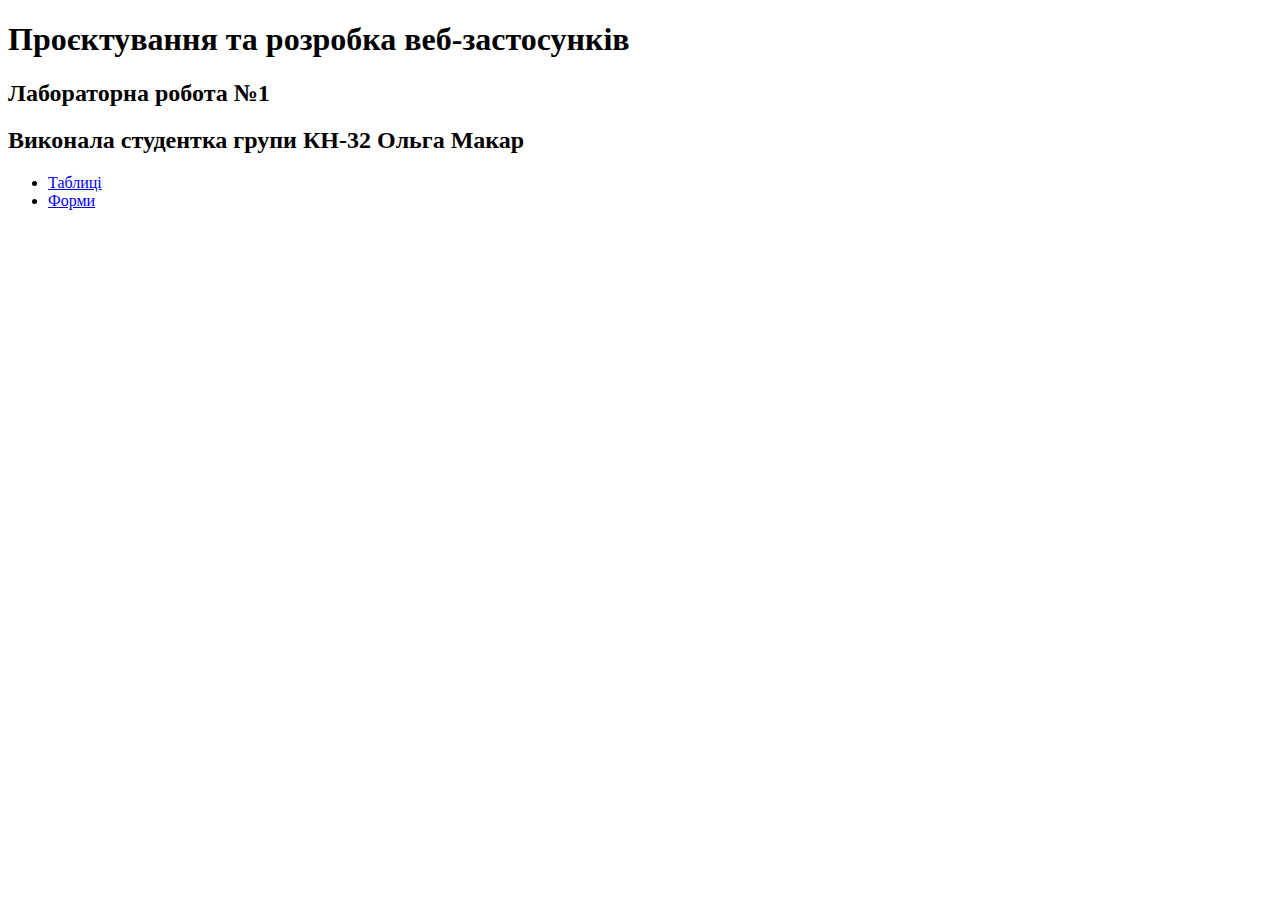
<file: index.html>
<!DOCTYPE html>
<html lang = "en">
    <head>
      <meta charset="UTF-8">
      <meta http-equiv="X-UA-Compatible" content="IE=edge">
      <meta name="viewport" content="width=device-width, initial scale=1.0">
      <title>Лабораторна робота №1</title>  
    </head>
    <h1>Проєктування та розробка веб-застосунків</h1>
    <h2>Лабораторна робота №1</h2>
    <h2>Виконала студентка групи КН-32 Ольга Макар</h2>
    <ul>
        <li>
            <a href="table.html">Таблиці</a>
        </li>
        <li>
            <a href="form.html">Форми</a>
        </li>
    </ul>

<body>
</body>
    
</html>
</file>
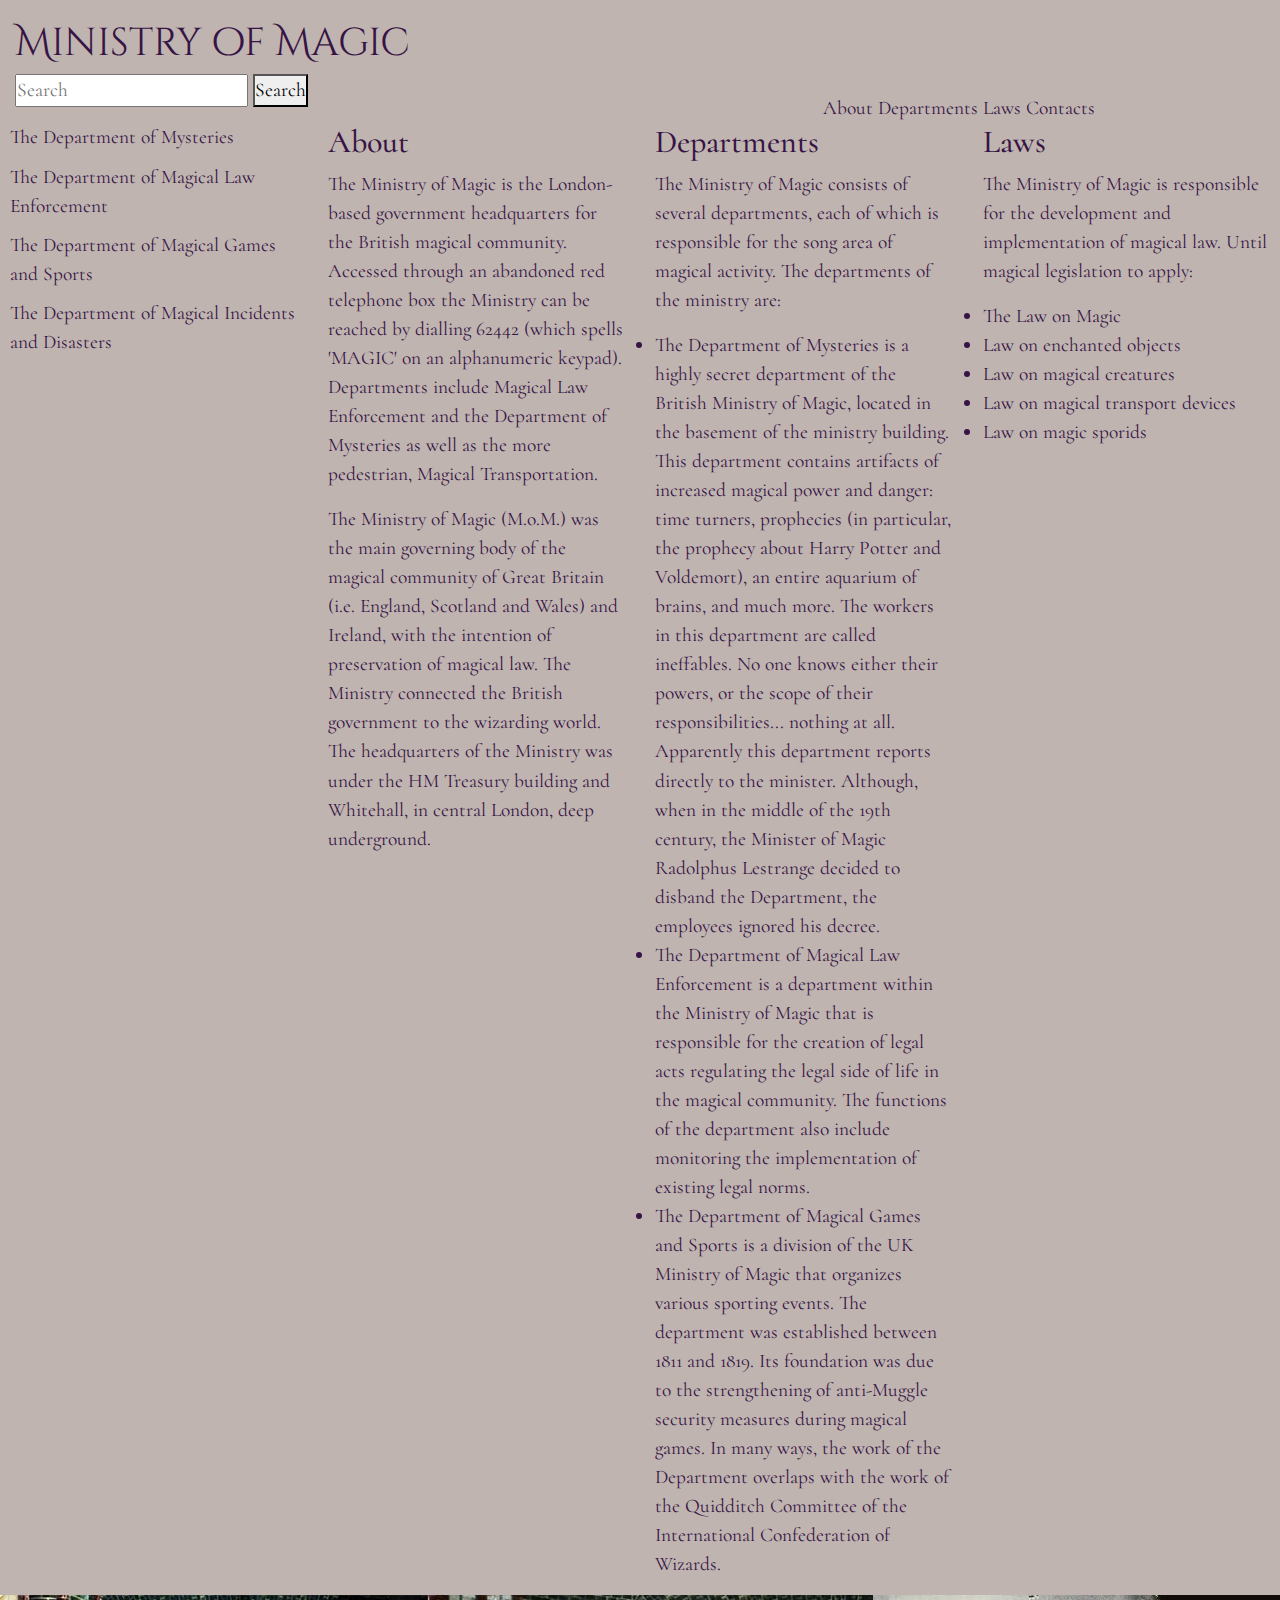
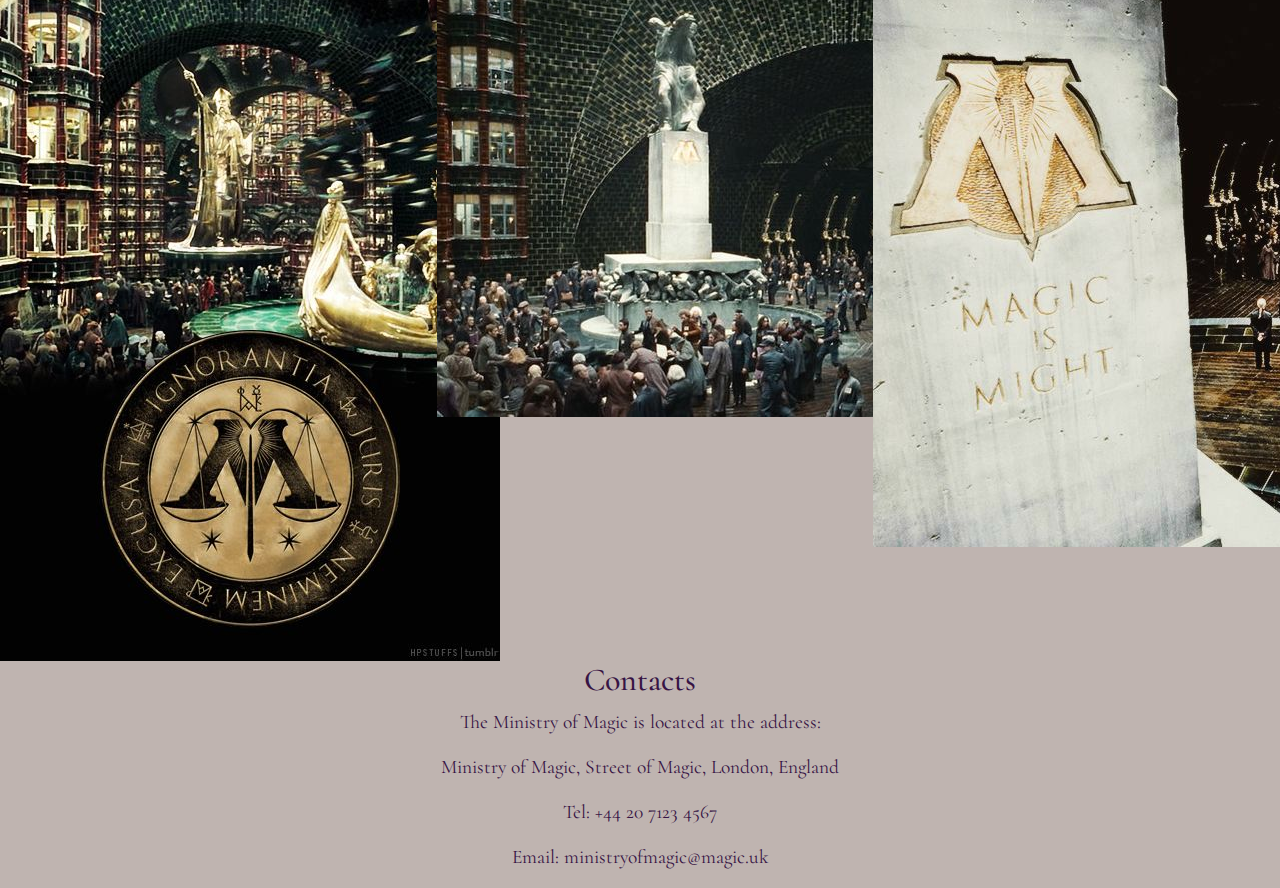
<file: module_1/WEB_module_1/index.html>
<!DOCTYPE html>
<html lang="uk">

<head>
    <meta charset="UTF-8">
    <title>Міністерство магії</title>
    <link rel="stylesheet" href="style.css">
    <link rel="stylesheet" href="https://cdn.jsdelivr.net/npm/bootstrap@4.0.0/dist/css/bootstrap.min.css"
        integrity="sha384-Gn5384xqQ1aoWXA+058RXPxPg6fy4IWvTNh0E263XmFcJlSAwiGgFAW/dAiS6JXm" crossorigin="anonymous" />
    <style>
        @import url('https://fonts.googleapis.com/css2?family=Cinzel+Decorative&display=swap');
    </style>
    <style>
        @import url('https://fonts.googleapis.com/css2?family=Cinzel+Decorative&family=Cormorant:wght@300&display=swap');
    </style>
</head>
<body>
        <header>
            <div class="row container">
                <div class="col-12">
                    <h1>Ministry of Magic</h1>
                        <nav>
                            <a href="#point1">About</a>
                            <a href="#point2">Departments</a>
                            <a href="#point3">Laws</a>
                            <a href="#point4">Contacts</a>
                        </nav>
                        <div class="search">
                            <input type="text" placeholder="Search">
                            <button type="submit">Search</button>
                        </div>
                </div>
            </div>
        </header>
        </div>
    </div>
    <div class="row">
        <div class="col-3 side-menu">
            <ul>
                <li><a href="#">The Department of Mysteries</a></li>
                <li><a href="#">The Department of Magical Law Enforcement</a></li>
                <li><a href="#">The Department of Magical Games and Sports</a></li>
                <li><a href="#">The Department of Magical Incidents and Disasters</a></li>
            </ul>
        </div>
    
        <div class="col-3">
            <a id="point1"><h2>About</h2></a>
                <p>
                    The Ministry of Magic is the London-based government headquarters for the British magical community. Accessed through an
                    abandoned red telephone box the Ministry can be reached by dialling 62442 (which spells 'MAGIC' on an alphanumeric
                    keypad). Departments include Magical Law Enforcement and the Department of Mysteries as well as the more pedestrian,
                    Magical Transportation.
                </p>
                <p>
                    The Ministry of Magic (M.o.M.) was the main governing body of the magical community of Great Britain (i.e. England,
                    Scotland and Wales) and Ireland, with the intention of preservation of magical law. The Ministry connected the British
                    government to the wizarding world. The headquarters of the Ministry was under the HM Treasury building and Whitehall,
                    in central London, deep underground.
                </p>
           
        </div>
        <div class="col-3">
            <a id="point2"><h2>Departments</h2></a>
                <p>
                    The Ministry of Magic consists of several departments, each of which is responsible for the song
                    area of magical activity. The departments of the ministry are:
                </p>
            <ul>
                <li>The Department of Mysteries is a highly secret department of the British Ministry of Magic, located in the basement of
                the ministry building. This department contains artifacts of increased magical power and danger: time turners,
                prophecies (in particular, the prophecy about Harry Potter and Voldemort), an entire aquarium of brains, and much more.
                The workers in this department are called ineffables. No one knows either their powers, or the scope of their
                responsibilities... nothing at all. Apparently this department reports directly to the minister. Although, when in the
                middle of the 19th century, the Minister of Magic Radolphus Lestrange decided to disband the Department, the employees
                ignored his decree.</li>
                <li>The Department of Magical Law Enforcement is a department within the Ministry of Magic that is responsible for the
                creation of legal acts regulating the legal side of life in the magical community. The functions of the department also
                include monitoring the implementation of existing legal norms.</li>
                <li>The Department of Magical Games and Sports is a division of the UK Ministry of Magic that organizes
                various sporting events.
                The department was established between 1811 and 1819. Its foundation was due to the strengthening of anti-Muggle
                security measures during magical games. In many ways, the work of the Department overlaps with the work of the Quidditch
                Committee of the International Confederation of Wizards.</li>
            </ul>
        </div>
        <div class="col-3">
            <a id="point3"><h2>Laws</h2></a>
                <p>
                    The Ministry of Magic is responsible for the development and implementation of magical law. Until magical
                    legislation to apply:
                </p>
            <ul>
                <li>The Law on Magic</li>
                <li>Law on enchanted objects</li>
                <li>Law on magical creatures</li>
                <li>Law on magical transport devices</li>
                <li>Law on magic sporids</li>
            </ul>
        </div>
    </div>
    <div class="row">
        <div class="col-4">
            <img src="images/MoM.jpg" alt="Міністерство магії" class="img first_img"> 
        </div>
        <div class="col-4">
            <img src="images/boo.jpg" alt="Міністерство магії" class="img">
        </div>
        <div class="col-4">
            <img src="images/tutu.jpg" alt="Міністерство магії" class="img">
        </div>
       
    </div>
    <div class="row">
        <div class="col-12 footer">
            <a id="point4"><h2>Contacts</h2></a>
            <p>
                The Ministry of Magic is located at the address:
                </p>
                <p>
                    Ministry of Magic, Street of Magic, London, England
                </p>
                <p>
                    Tel: +44 20 7123 4567
            </p>
            <p>
                Email: ministryofmagic@magic.uk
            </p>
        </div>
    </div>
</body>
</html>
</file>
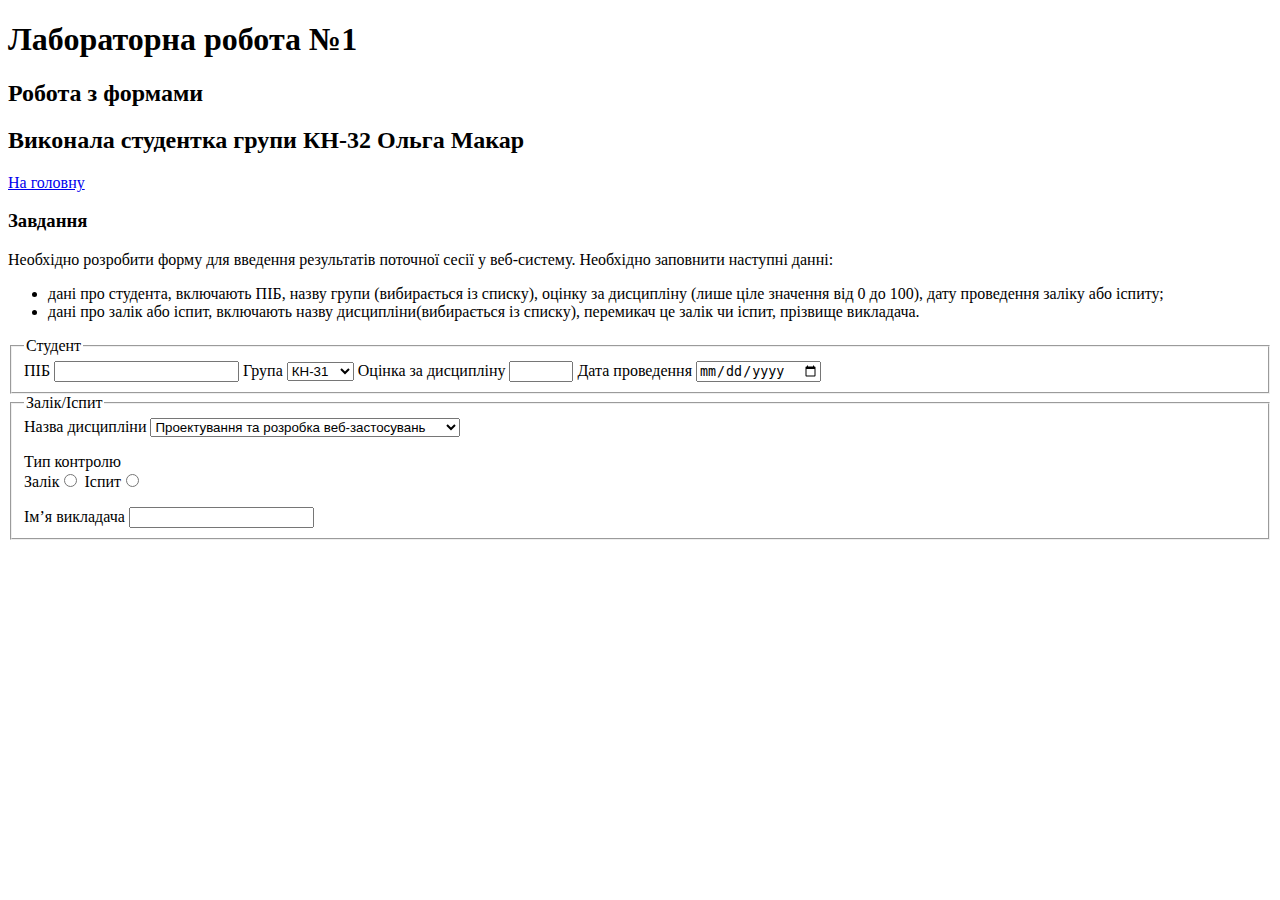
<file: form.html>
<!DOCTYPE html>
<html lang="uk">

<head>
    <meta charset="UTF-8">
    <title>Форма</title>
</head>

<body>
    <h1>Лабораторна робота №1</h1>
    <h2>Робота з формами</h2>
    <h2>Виконала студентка групи КН-32 Ольга Макар</h2>
    <a href="index.html">На головну</a>
    <h3>Завдання</h3>
    <p>Необхідно розробити форму для введення результатів поточної сесії
    у веб-систему. Необхідно заповнити наступні данні:</p>
    <ul>
        <li>
            дані про студента, включають ПІБ, назву групи (вибирається із
            списку), оцінку за дисципліну (лише ціле значення від 0 до 100), дату
            проведення заліку або іспиту;
        </li>
        <li>
            дані про залік або іспит, включають назву дисципліни(вибирається
            із списку), перемикач це залік чи іспит, прізвище викладача.
        </li>
    </ul>
    
    <form action="" method="POST">
        <fieldset>
            <legend>Студент</legend>
            <label> ПІБ
                <input id="student_name" type="text">
            </label>
            <label>Група
                <select>
                    <option>КН-31</option>
                    <option>КН-32</option>
                    <option>АнД-31</option>
                </select>
            </label>
            <label>Оцінка за дисципліну
                <input id="exam_grade" type="number" min="0" max="100">
            </label>
            <label>Дата проведення
                <input id="exam_date" type="date">
            </label>
        </fieldset>

        <fieldset>
            <legend>Залік/Іспит</legend>
            <label>Назва дисципліни
                <select>
                    <option>Проектування та розробка веб-застосувань</option>
                    <option>Менеджмент знань та онтологічний інжиніринг</option>
                    <option>Непроцедурне програмування</option>
                    <option>Високопродуктивні обчислення</option>
                    <option>Штучний інтелект</option>
                    <option>Системний аналіз</option>
                    <option>Філософія</option>
                    <option>Технології компʼютерного проектування</option>
                    <option>Методи прийняття рішень</option>
                    <option>Розпізнавання образів і кластерний аналіз</option>
                </select>
            </label>
            <label>
                <p>Тип контролю
                    <br>
                    <label>Залік<input id="zalik" type="radio" name="session_type"></label>
                    <label>Іспит<input id="exam" type="radio" name="session_type"></label>
                </p>
            </label>
            <label>Імʼя викладача
                <input id="proffessor_name" type="text">
            </label>
        </fieldset>
    </form>

</body>
</html>
</file>
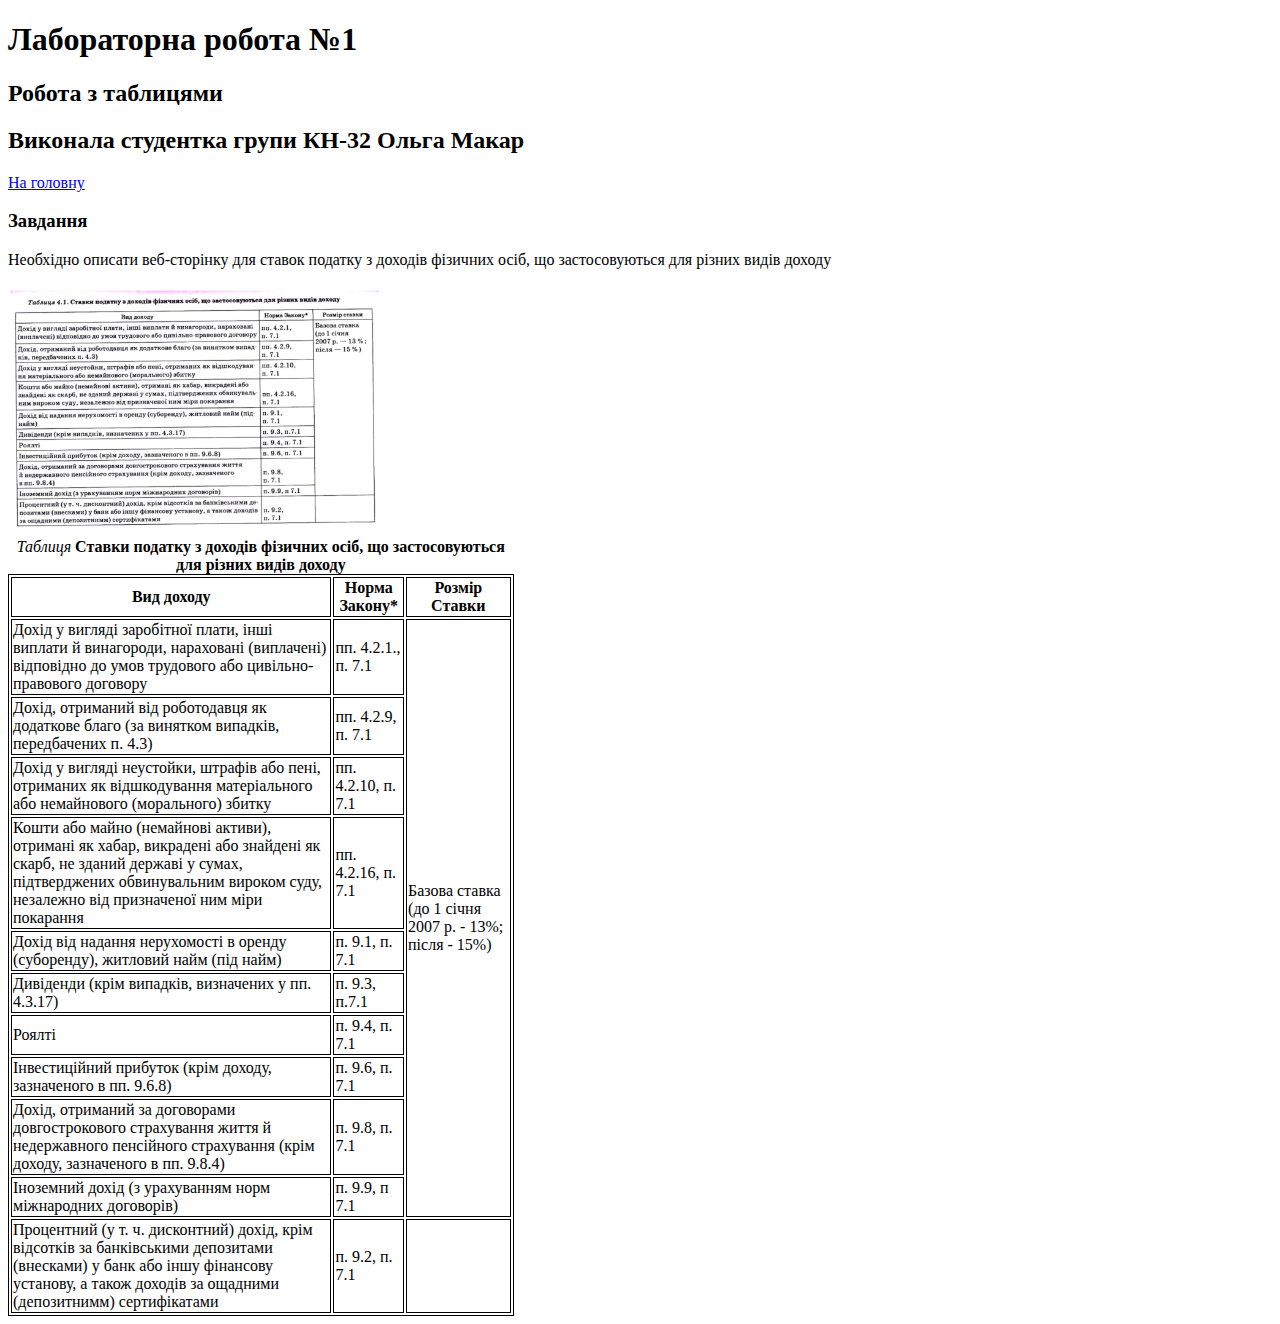
<file: table.html>
<!DOCTYPE html>
<html lang="uk">

<head>
    <meta charset="UTF-8">
    <title>Таблиця</title>
</head>

<body>
    <h1>Лабораторна робота №1</h1>
    <h2>Робота з таблицями</h2>
    <h2>Виконала студентка групи КН-32 Ольга Макар</h2>
    <a href="index.html">На головну</a>
    <h3>Завдання</h3>
    <p>Необхідно описати веб-сторінку для ставок податку з доходів фізичних осіб, що застосовуються для різних видів доходу</p>
    <img src="Screenshot 2023-09-10 at 20.57.49.png" alt="Таблиця" width="30%">
    <br>

    <table width="40%" border="1" bordercolor="black">
        <caption><i>Таблиця </i><b>Ставки податку з доходів фізичних осіб, що застосовуються для різних видів доходу</b></caption>
        <thead>
            <tr>
                <th>Вид доходу</th>
                <th>Норма Закону*</th>
                <th>Розмір Ставки</th>
            </tr>
        </thead>
        <tbody>
            <tr>
                <td>Дохід у вигляді заробітної плати, інші виплати й винагороди, нараховані
                    (виплачені) відповідно до умов трудового або цивільно-правового договору</td>
                <td>пп. 4.2.1., п. 7.1</td>
                <td rowspan="10">Базова ставка (до 1 січня 2007 р. - 13%; після - 15%)
                </td>
            </tr>
            <tr>
                <td>Дохід, отриманий від роботодавця як додаткове благо (за винятком випадків, передбачених п. 4.3)</td>
                <td>пп. 4.2.9, п. 7.1</td>
                
            </tr>
            <tr>
                <td>Дохід у вигляді неустойки, штрафів або пені, отриманих як відшкодування матеріального або немайнового (морального) збитку</td>
                <td>пп. 4.2.10, п. 7.1</td>
                
            </tr>
            <tr>
                <td>Кошти або майно (немайнові активи), отримані як хабар, викрадені або знайдені як скарб, не зданий державі у сумах,
                підтверджених обвинувальним вироком суду, незалежно від призначеної ним міри покарання</td>
                <td>пп. 4.2.16, п. 7.1</td>
                
            </tr>
            <tr>
                <td>Дохід від надання нерухомості в оренду (суборенду), житловий найм (під найм)</td>
                <td>п. 9.1, п. 7.1</td>
            </tr>
            <tr>
                <td>Дивіденди (крім випадків, визначених у пп. 4.3.17)</td>
                <td>п. 9.3, п.7.1</td>
               
            </tr>
            <tr>
                <td>Роялті</td>
                <td>п. 9.4, п. 7.1</td>
               
            </tr>
            <tr>
                <td>Інвестиційний прибуток (крім доходу, зазначеного в пп. 9.6.8)</td>
                <td>п. 9.6, п. 7.1</td>
               
            </tr>
            <tr>
                <td>Дохід, отриманий за договорами довгострокового страхування життя й недержавного пенсійного страхування (крім доходу,
                зазначеного в пп. 9.8.4)</td>
                <td>п. 9.8, п. 7.1</td>
               
            </tr>
            <tr>
                <td>Іноземний дохід (з урахуванням норм міжнародних договорів)</td>
                <td>п. 9.9, п 7.1</td>
               
            </tr>
            <tr>
                <td>Процентний (у т. ч. дисконтний) дохід, крім відсотків за банківськими депозитами (внесками) у банк або іншу фінансову
                установу, а також доходів за ощадними (депозитнимм) сертифікатами</td>
                <td>п. 9.2, п. 7.1</td>
                <td></td>
            </tr>
        </tbody>
    </table>
</body>
</html>
</file>
<file: module_1/WEB_module_1/style.css>
* {
    margin: 0;
    padding: 0;
}
body {
    font-family: 'Cinzel Decorative', serif;
    font-family: 'Cormorant', serif;
    background-color: #BFB4B0;
}
header {
    background-color: #BFB4B0;
    color: #371445;
}
header h1 {
    font-size: 2em;
    margin-top: 20px;
    font-family: 'Cinzel Decorative', sans-serif;
}
header nav {
    float: right;
    margin-top: 20px;
}
header nav a {
    color: #371445;
    text-decoration: none;
}
header nav a:hover {
    color: #fffdfd;
}
.side-menu {
    background-color: #BFB4B0;
    float: left;
    height: 100%;
}
.side-menu ul {
    list-style-type: none;
    margin: 0;
    margin-left: 10px;
    padding: 0;
}
.side-menu ul li {
    margin-bottom: 10px;
} 
.side-menu ul li a {
    color: #371445;
    text-decoration: none;
}
.side-menu ul li a:hover {
    color: #fffdfd;
}
@media (max-width: 768px) {
    header {
        height: 60px;
    }

    header nav {
        float: none;
    }

    .side-menu {
        width: 100%;
        float: none;
    }
}
.row, .col-12, .col-3{
    background-color: #BFB4B0;
    font-family: 'Cinzel Decorative', serif;
    font-family: 'Cormorant', serif;
    font-size: 1.1em;
    color: #371445;

}
.footer{
    text-align: center;
  
}
</file>
